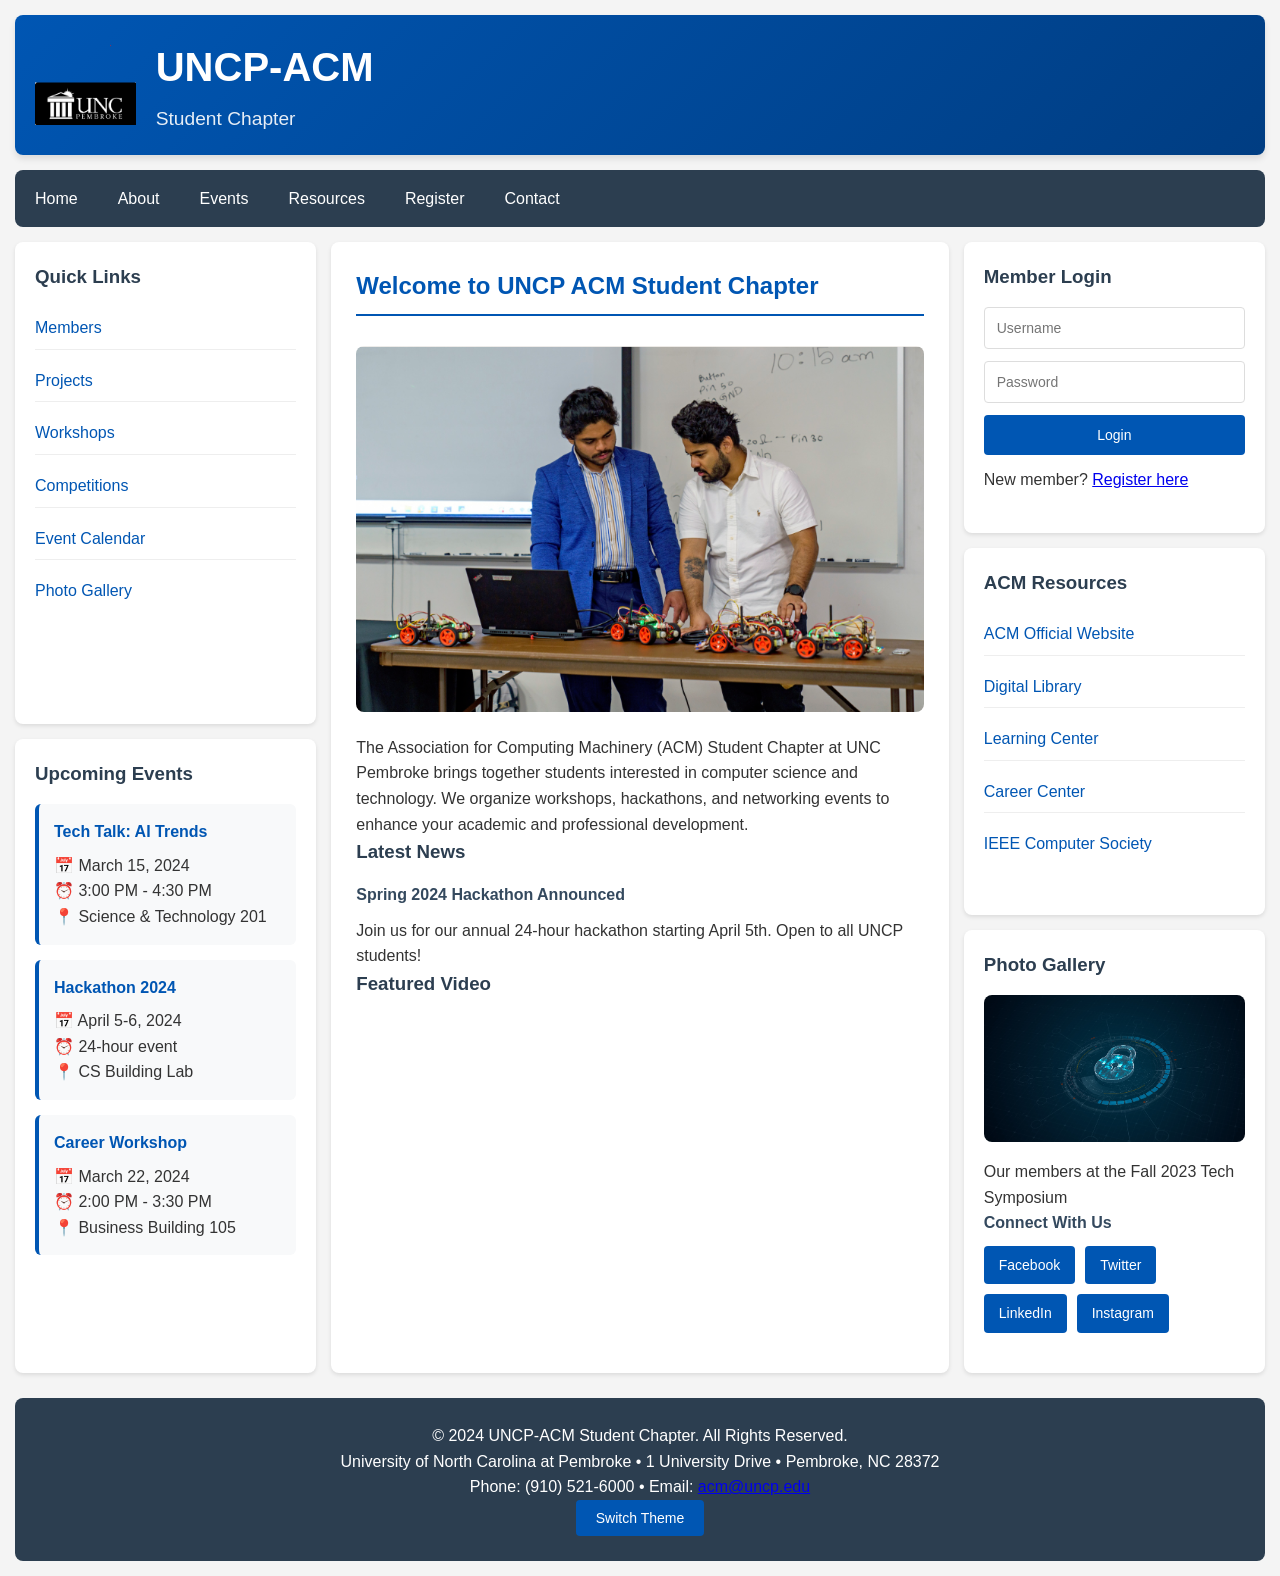
<file: index.html>
<!DOCTYPE html>
<html lang="en">
<head>
    <meta charset="UTF-8">
    <meta name="viewport" content="width=device-width, initial-scale=1.0">
    <title>UNCP-ACM Student Chapter</title>
    <link rel="stylesheet" href="theme1.css" id="theme-style">
</head>
<body>
    <div class="grid-container">
        <header>
            <div class="logo">
                <img src="UNCP.png" alt="UNCP Logo" class="logo-img">
                <div class="logo-text">
                    <h1>UNCP-ACM</h1>
                    <p>Student Chapter</p>
                </div>
            </div>
        </header>

        <nav class="navBar">
            <ul>
                <li><a href="index.html">Home</a></li>
                <li><a href="#about">About</a></li>
                <li><a href="#events">Events</a></li>
                <li><a href="#resources">Resources</a></li>
                <li><a href="register.html">Register</a></li>
                <li><a href="#contact" style="float: right;">Contact</a></li>
            </ul>
        </nav>

        <div class="leftTopBox">
            <h3>Quick Links</h3>
            <ul>
                <li><a href="#members">Members</a></li>
                <li><a href="#projects">Projects</a></li>
                <li><a href="#workshops">Workshops</a></li>
                <li><a href="#competitions">Competitions</a></li>
                <li><a href="#calendar">Event Calendar</a></li>
                <li><a href="#photos">Photo Gallery</a></li>
            </ul>
        </div>

        <div class="midBox">
            <h2>Welcome to UNCP ACM Student Chapter</h2>
            <img src="CS.png" alt="Computer Science Department" class="main-image">
            <p>The Association for Computing Machinery (ACM) Student Chapter at UNC Pembroke brings together students interested in computer science and technology. We organize workshops, hackathons, and networking events to enhance your academic and professional development.</p>
            
            <h3>Latest News</h3>
            <div class="news-item">
                <h4>Spring 2024 Hackathon Announced</h4>
                <p>Join us for our annual 24-hour hackathon starting April 5th. Open to all UNCP students!</p>
            </div>
            
            <h3>Featured Video</h3>
            <div class="video-container">
                <iframe width="100%" height="315" src="https://www.youtube.com/embed/LZ3Dc3PBq1E" 
                        title="ACM Student Chapter Introduction" frameborder="0" 
                        allow="accelerometer; autoplay; clipboard-write; encrypted-media; gyroscope; picture-in-picture" 
                        allowfullscreen>
                </iframe>
            </div>
        </div>

        <div class="rightTopBox">
            <h3>Member Login</h3>
            <form class="login-form">
                <input type="text" placeholder="Username" required>
                <input type="password" placeholder="Password" required>
                <button type="submit">Login</button>
                <p>New member? <a href="register.html" target="_blank">Register here</a></p>
            </form>
        </div>

        <div class="leftBottomBox">
            <h3>Upcoming Events</h3>
            <div class="event">
                <h4>Tech Talk: AI Trends</h4>
                <p>📅 March 15, 2024</p>
                <p>⏰ 3:00 PM - 4:30 PM</p>
                <p>📍 Science & Technology 201</p>
            </div>
            <div class="event">
                <h4>Hackathon 2024</h4>
                <p>📅 April 5-6, 2024</p>
                <p>⏰ 24-hour event</p>
                <p>📍 CS Building Lab</p>
            </div>
            <div class="event">
                <h4>Career Workshop</h4>
                <p>📅 March 22, 2024</p>
                <p>⏰ 2:00 PM - 3:30 PM</p>
                <p>📍 Business Building 105</p>
            </div>
        </div>

        <div class="rightMidBox">
            <h3>ACM Resources</h3>
            <ul>
                <li><a href="https://www.acm.org" target="_blank">ACM Official Website</a></li>
                <li><a href="https://dl.acm.org" target="_blank">Digital Library</a></li>
                <li><a href="https://learning.acm.org" target="_blank">Learning Center</a></li>
                <li><a href="https://careers.acm.org" target="_blank">Career Center</a></li>
                <li><a href="https://www.computer.org" target="_blank">IEEE Computer Society</a></li>
            </ul>
        </div>

        <div class="rightBottomBox">
            <h3>Photo Gallery</h3>
            <img src="Photo.png" alt="ACM Student Activities" class="gallery-image">
            <p>Our members at the Fall 2023 Tech Symposium</p>
            
            <h4>Connect With Us</h4>
            <div class="social-links">
                <a href="#facebook">Facebook</a>
                <a href="#twitter">Twitter</a>
                <a href="#linkedin">LinkedIn</a>
                <a href="#instagram">Instagram</a>
            </div>
        </div>

        <footer>
            <div class="footer-content">
                <p>&copy; 2024 UNCP-ACM Student Chapter. All Rights Reserved.</p>
                <p>University of North Carolina at Pembroke • 1 University Drive • Pembroke, NC 28372</p>
                <p>Phone: (910) 521-6000 • Email: <a href="mailto:acm@uncp.edu">acm@uncp.edu</a></p>
                <button onclick="toggleTheme()">Switch Theme</button>
            </div>
        </footer>
    </div>

    <script>
        function toggleTheme() {
            const themeStyle = document.getElementById('theme-style');
            if (themeStyle.getAttribute('href') === 'theme1.css') {
                themeStyle.setAttribute('href', 'theme2.css');
            } else {
                themeStyle.setAttribute('href', 'theme1.css');
            }
        }
    </script>
</body>
</html>
</file>
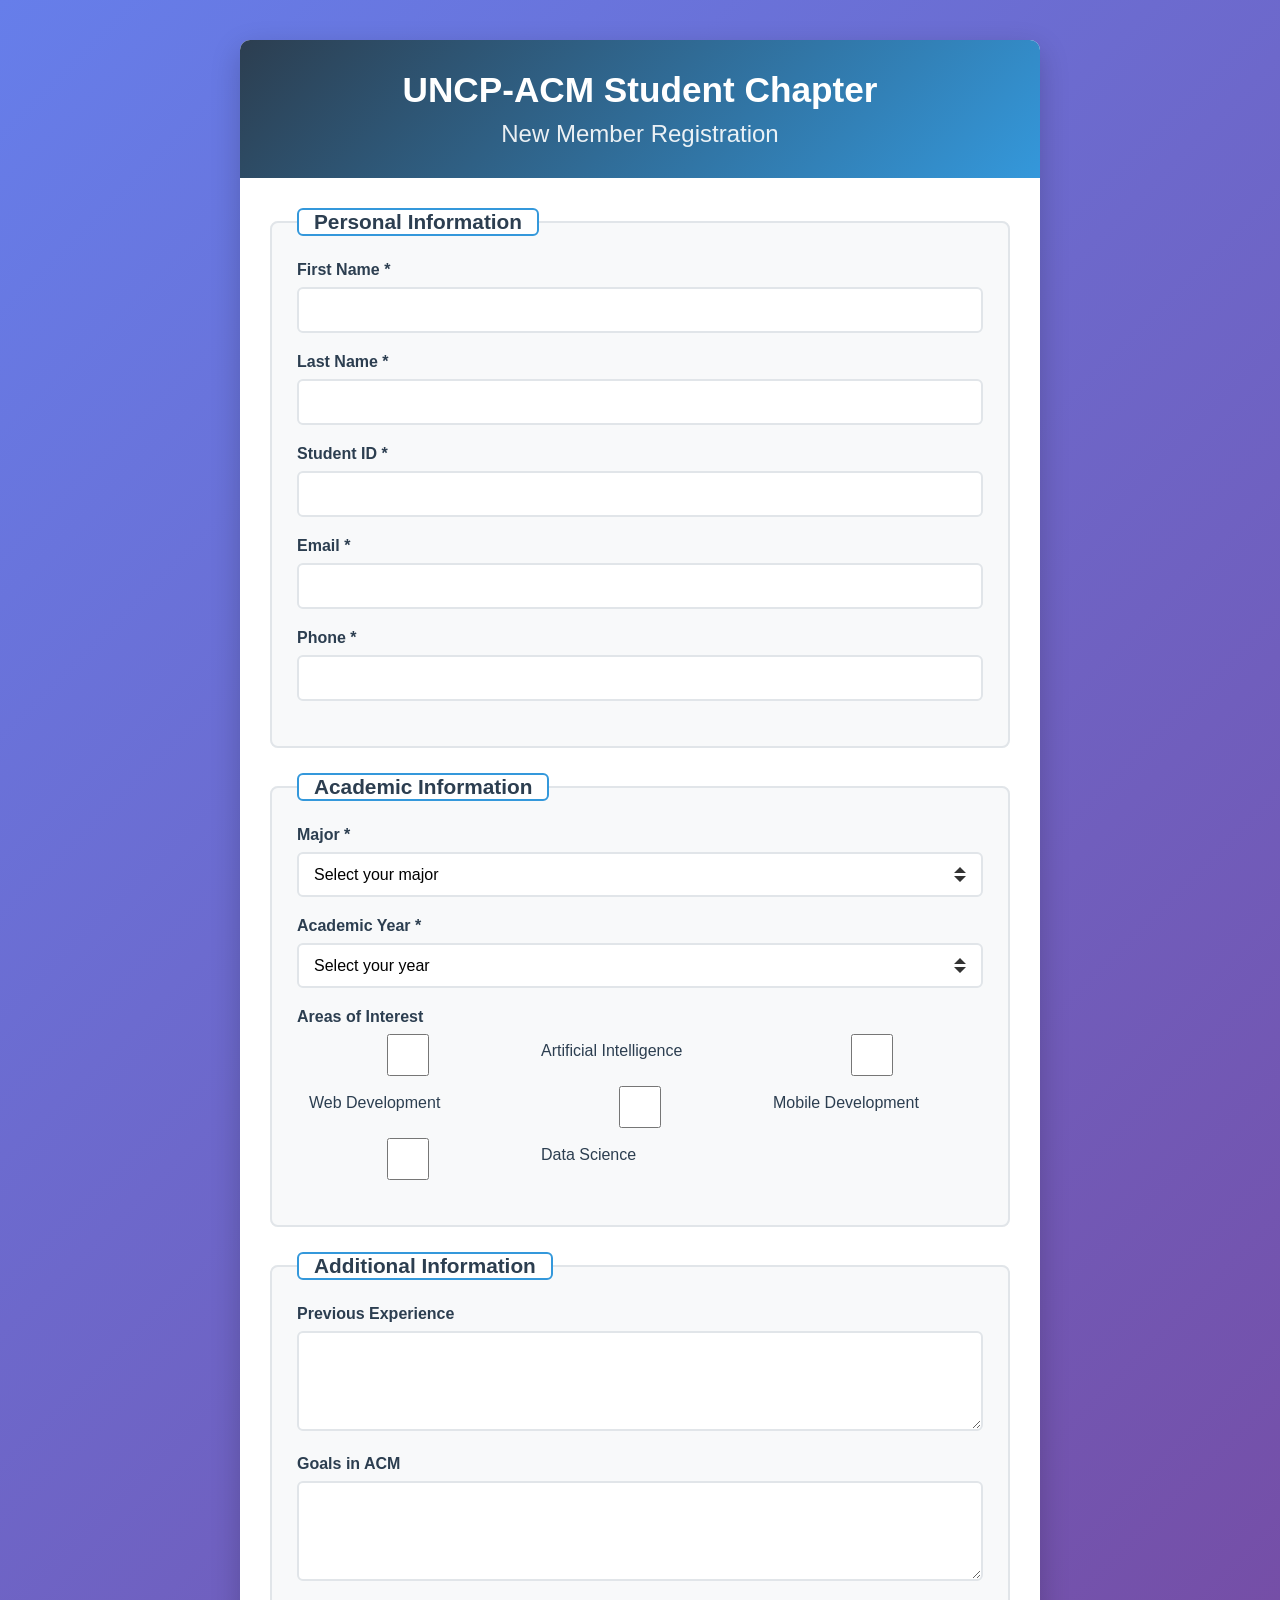
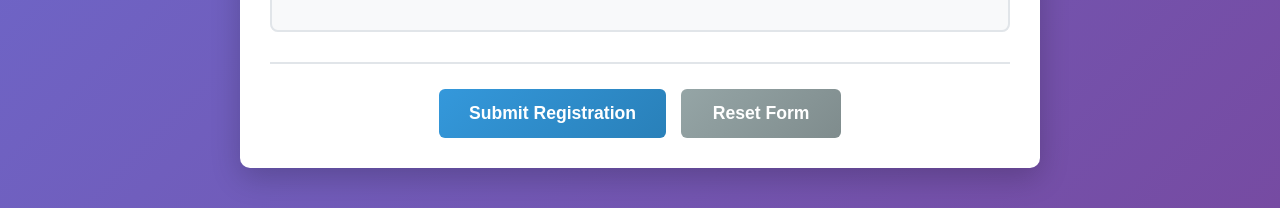
<file: confirm.html>
<!DOCTYPE html>
<html lang="en">
<head>
    <meta charset="UTF-8">
    <meta name="viewport" content="width=device-width, initial-scale=1.0">
    <title>UNCP-ACM - Registration Confirmation</title>
    <link rel="stylesheet" href="confirm.css">
</head>
<body onload="init()">
    <div class="container">
        <header>
            <h1>UNCP-ACM Student Chapter</h1>
            <h2>Registration Confirmation</h2>
            <p>Please review your information before submitting</p>
        </header>

        <div class="confirmation-content">
            <table id="confirmationTable">
                <tr>
                    <td><strong>First Name:</strong></td>
                    <td id="firstNameCell"></td>
                </tr>
                <tr>
                    <td><strong>Last Name:</strong></td>
                    <td id="lastNameCell"></td>
                </tr>
                <tr>
                    <td><strong>Student ID:</strong></td>
                    <td id="studentIdCell"></td>
                </tr>
                <tr>
                    <td><strong>Email:</strong></td>
                    <td id="emailCell"></td>
                </tr>
                <tr>
                    <td><strong>Phone:</strong></td>
                    <td id="phoneCell"></td>
                </tr>
                <tr>
                    <td><strong>Major:</strong></td>
                    <td id="majorCell"></td>
                </tr>
                <tr>
                    <td><strong>Academic Year:</strong></td>
                    <td id="yearCell"></td>
                </tr>
                <tr>
                    <td><strong>Areas of Interest:</strong></td>
                    <td id="interestsCell"></td>
                </tr>
                <tr>
                    <td><strong>Previous Experience:</strong></td>
                    <td id="experienceCell"></td>
                </tr>
                <tr>
                    <td><strong>Goals in ACM:</strong></td>
                    <td id="goalsCell"></td>
                </tr>
            </table>

            <div class="confirmation-actions">
                <button onclick="submitRegistration()" class="btn btn-confirm">Confirm Registration</button>
                <button onclick="goBack()" class="btn btn-edit">Edit Information</button>
            </div>
        </div>
    </div>

    <script src="confirm.js"></script>
</body>
</html>
</file>
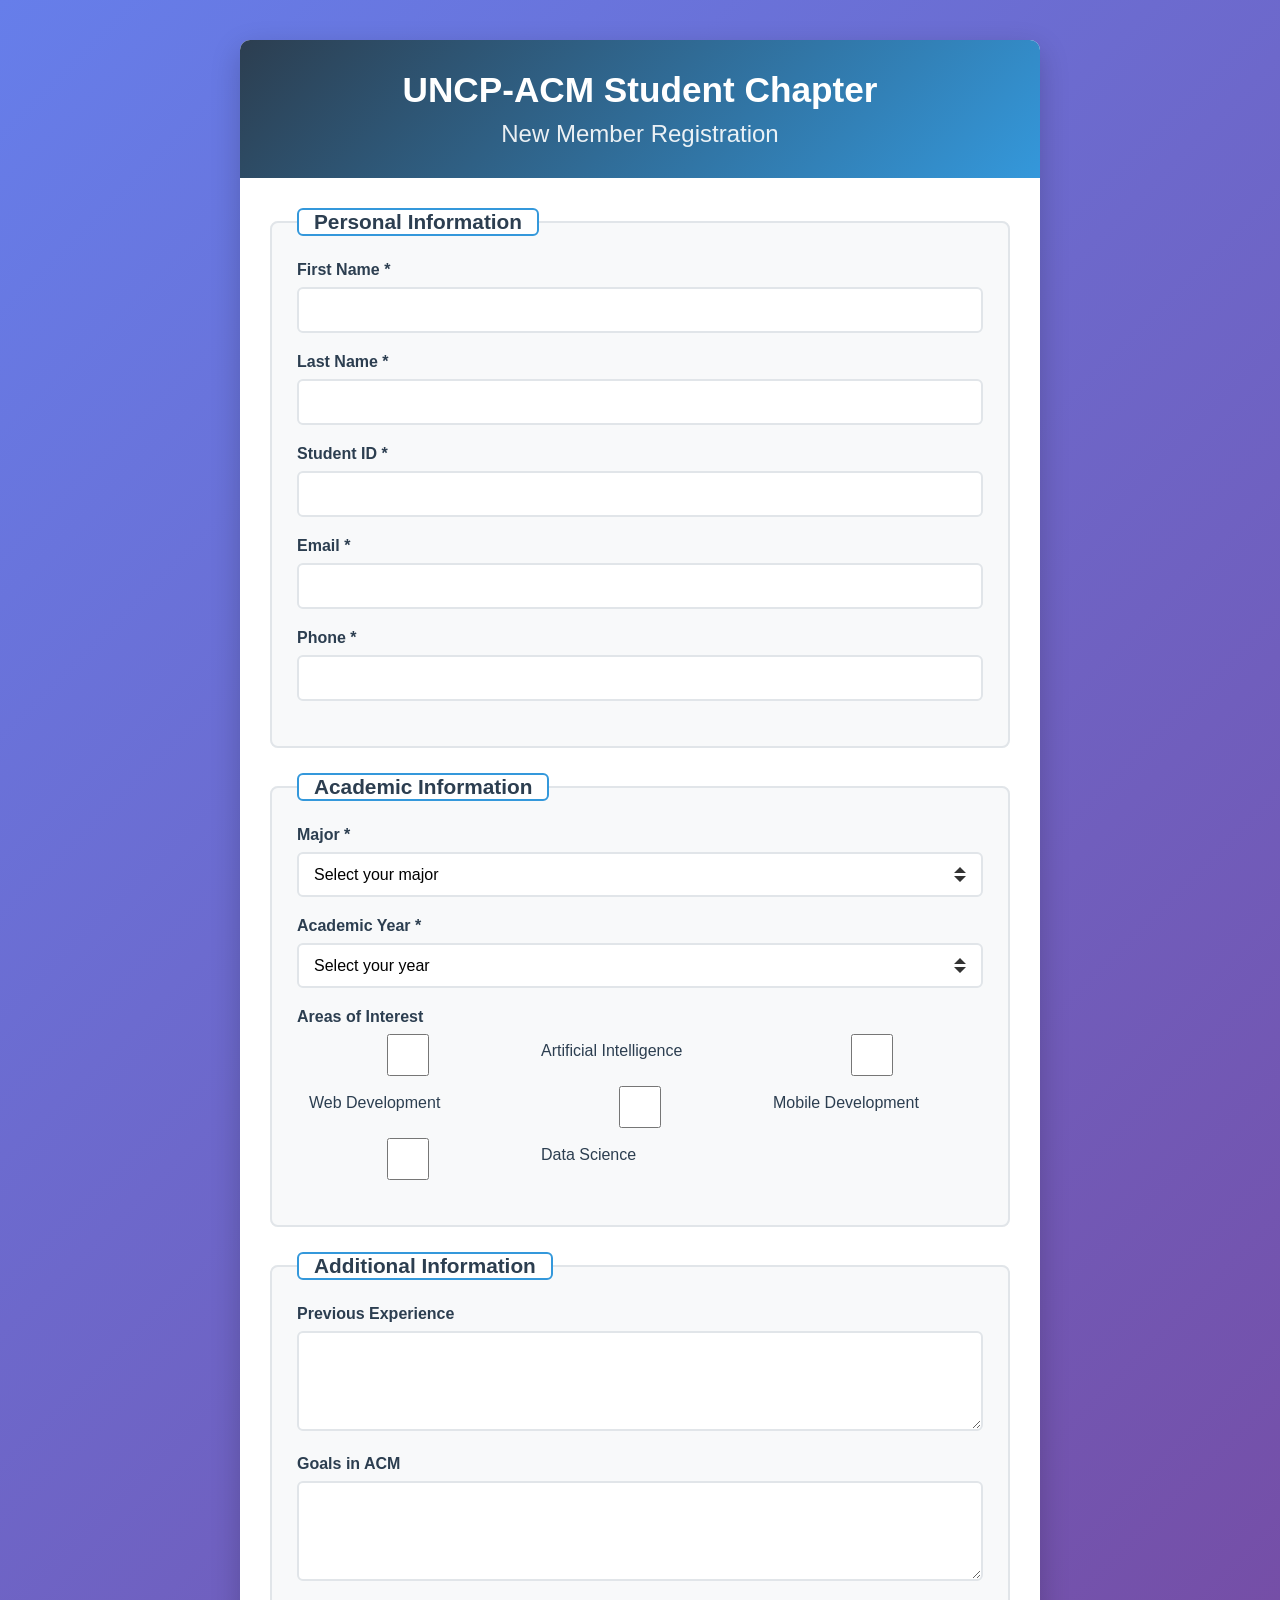
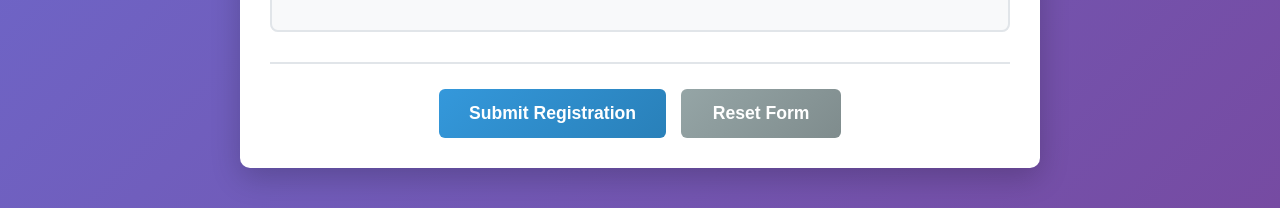
<file: register.html>
<!DOCTYPE html>
<html lang="en">
<head>
    <meta charset="UTF-8">
    <meta name="viewport" content="width=device-width, initial-scale=1.0">
    <title>UNCP-ACM Student Chapter - Registration</title>
    <link rel="stylesheet" href="register.css">
</head>
<body>
    <div class="container">
        <header>
            <h1>UNCP-ACM Student Chapter</h1>
            <h2>New Member Registration</h2>
        </header>

        <form id="registrationForm" class="registration-form">
            <fieldset>
                <legend>Personal Information</legend>
                
                <div class="form-group">
                    <label for="fname">First Name *</label>
                    <input type="text" id="fname" name="firstname" required>
                </div>

                <div class="form-group">
                    <label for="lname">Last Name *</label>
                    <input type="text" id="lname" name="lastname" required>
                </div>

                <div class="form-group">
                    <label for="studentId">Student ID *</label>
                    <input type="text" id="studentId" name="studentid" required pattern="[0-9]{9}">
                </div>

                <div class="form-group">
                    <label for="email">Email *</label>
                    <input type="email" id="email" name="email" required>
                </div>

                <div class="form-group">
                    <label for="phone">Phone *</label>
                    <input type="tel" id="phone" name="phone" required pattern="[0-9]{3}-[0-9]{3}-[0-9]{4}">
                </div>
            </fieldset>

            <fieldset>
                <legend>Academic Information</legend>
                
                <div class="form-group">
                    <label for="major">Major *</label>
                    <select id="major" name="major" required>
                        <option value="">Select your major</option>
                        <option value="cs">Computer Science</option>
                        <option value="it">Information Technology</option>
                        <option value="cyber">Cybersecurity</option>
                        <option value="ds">Data Science</option>
                        <option value="other">Other</option>
                    </select>
                </div>

                <div class="form-group">
                    <label for="year">Academic Year *</label>
                    <select id="year" name="year" required>
                        <option value="">Select your year</option>
                        <option value="freshman">Freshman</option>
                        <option value="sophomore">Sophomore</option>
                        <option value="junior">Junior</option>
                        <option value="senior">Senior</option>
                        <option value="graduate">Graduate</option>
                    </select>
                </div>

                <div class="form-group">
                    <label>Areas of Interest</label>
                    <div class="checkbox-group">
                        <input type="checkbox" id="ai" name="interests" value="ai">
                        <label for="ai">Artificial Intelligence</label>
                        
                        <input type="checkbox" id="web" name="interests" value="web">
                        <label for="web">Web Development</label>
                        
                        <input type="checkbox" id="mobile" name="interests" value="mobile">
                        <label for="mobile">Mobile Development</label>
                        
                        <input type="checkbox" id="data" name="interests" value="data">
                        <label for="data">Data Science</label>
                    </div>
                </div>
            </fieldset>

            <fieldset>
                <legend>Additional Information</legend>
                
                <div class="form-group">
                    <label for="experience">Previous Experience</label>
                    <textarea id="experience" name="experience" rows="4"></textarea>
                </div>

                <div class="form-group">
                    <label for="goals">Goals in ACM</label>
                    <textarea id="goals" name="goals" rows="4"></textarea>
                </div>
            </fieldset>

            <div class="form-actions">
                <button type="submit" class="btn btn-primary">Submit Registration</button>
                <button type="reset" class="btn btn-secondary">Reset Form</button>
            </div>
        </form>
    </div>

    <script src="register.js"></script>
</body>
</html>
</file>
<file: theme1.css>
/* theme1.css - Blue Theme */
* {
    box-sizing: border-box;
    margin: 0;
    padding: 0;
}

body {
    font-family: 'Segoe UI', Tahoma, Geneva, Verdana, sans-serif;
    line-height: 1.6;
    color: #333;
    background-color: #f4f4f4;
}

.grid-container {
    display: grid;
    grid-template-columns: 1fr 1fr 1fr 1fr;
    grid-gap: 15px;
    padding: 15px;
    max-width: 1400px;
    margin: 0 auto;
}

/* Header Styles */
header {
    grid-column: 1 / 5;
    grid-row: 1;
    background: linear-gradient(135deg, #0056b3, #003d82);
    color: white;
    padding: 20px;
    border-radius: 8px;
    box-shadow: 0 4px 6px rgba(0,0,0,0.1);
}

.logo {
    display: flex;
    align-items: center;
    gap: 20px;
}

.logo-img {
    height: 80px;
    width: auto;
}

.logo-text h1 {
    font-size: 2.5em;
    margin-bottom: 5px;
}

.logo-text p {
    font-size: 1.2em;
    opacity: 0.9;
}

/* Navigation Styles */
.navBar {
    grid-column: 1 / 5;
    grid-row: 2;
    background-color: #2c3e50;
    border-radius: 8px;
    overflow: hidden;
}

.navBar ul {
    list-style-type: none;
    margin: 0;
    padding: 0;
    overflow: hidden;
}

.navBar li {
    float: left;
}

.navBar li a {
    display: block;
    color: white;
    text-align: center;
    padding: 16px 20px;
    text-decoration: none;
    transition: background-color 0.3s;
}

.navBar li a:hover {
    background-color: #34495e;
}

/* Grid Item Styles */
.leftTopBox {
    grid-column: 1;
    grid-row: 3 / 6;
    background-color: white;
    padding: 20px;
    border-radius: 8px;
    box-shadow: 0 2px 4px rgba(0,0,0,0.1);
}

.midBox {
    grid-column: 2 / 4;
    grid-row: 3 / 9;
    background-color: white;
    padding: 25px;
    border-radius: 8px;
    box-shadow: 0 2px 4px rgba(0,0,0,0.1);
}

.rightTopBox {
    grid-column: 4;
    grid-row: 3 / 5;
    background-color: white;
    padding: 20px;
    border-radius: 8px;
    box-shadow: 0 2px 4px rgba(0,0,0,0.1);
}

.leftBottomBox {
    grid-column: 1;
    grid-row: 6 / 9;
    background-color: white;
    padding: 20px;
    border-radius: 8px;
    box-shadow: 0 2px 4px rgba(0,0,0,0.1);
}

.rightMidBox {
    grid-column: 4;
    grid-row: 5 / 7;
    background-color: white;
    padding: 20px;
    border-radius: 8px;
    box-shadow: 0 2px 4px rgba(0,0,0,0.1);
}

.rightBottomBox {
    grid-column: 4;
    grid-row: 7 / 9;
    background-color: white;
    padding: 20px;
    border-radius: 8px;
    box-shadow: 0 2px 4px rgba(0,0,0,0.1);
}

/* Footer Styles */
footer {
    grid-column: 1 / 5;
    grid-row: 9;
    background-color: #2c3e50;
    color: white;
    padding: 25px;
    text-align: center;
    border-radius: 8px;
    margin-top: 10px;
}

.footer-content {
    max-width: 800px;
    margin: 0 auto;
}

/* Content Styles */
h2 {
    color: #0056b3;
    margin-bottom: 15px;
    border-bottom: 2px solid #0056b3;
    padding-bottom: 8px;
}

h3 {
    color: #2c3e50;
    margin-bottom: 15px;
}

h4 {
    color: #34495e;
    margin-bottom: 10px;
}

.main-image {
    width: 100%;
    height: auto;
    border-radius: 8px;
    margin: 15px 0;
}

.gallery-image {
    width: 100%;
    height: auto;
    border-radius: 8px;
    margin-bottom: 10px;
}

.video-container {
    position: relative;
    padding-bottom: 56.25%;
    height: 0;
    overflow: hidden;
    margin: 15px 0;
}

.video-container iframe {
    position: absolute;
    top: 0;
    left: 0;
    width: 100%;
    height: 100%;
    border-radius: 8px;
}

/* Form Styles */
.login-form {
    display: flex;
    flex-direction: column;
    gap: 12px;
}

.login-form input {
    padding: 12px;
    border: 1px solid #ddd;
    border-radius: 4px;
    font-size: 14px;
}

.login-form button {
    padding: 12px;
    background-color: #0056b3;
    color: white;
    border: none;
    border-radius: 4px;
    cursor: pointer;
    font-size: 14px;
    transition: background-color 0.3s;
}

.login-form button:hover {
    background-color: #003d82;
}

/* List Styles */
ul {
    list-style-type: none;
}

.leftTopBox ul li, .rightMidBox ul li {
    margin-bottom: 10px;
    padding: 8px 0;
    border-bottom: 1px solid #eee;
}

.leftTopBox ul li:last-child, .rightMidBox ul li:last-child {
    border-bottom: none;
}

.leftTopBox a, .rightMidBox a {
    color: #0056b3;
    text-decoration: none;
    transition: color 0.3s;
}

.leftTopBox a:hover, .rightMidBox a:hover {
    color: #003d82;
    text-decoration: underline;
}

/* Event Styles */
.event {
    background-color: #f8f9fa;
    padding: 15px;
    margin-bottom: 15px;
    border-radius: 6px;
    border-left: 4px solid #0056b3;
}

.event h4 {
    color: #0056b3;
    margin-bottom: 8px;
}

/* Social Links */
.social-links {
    display: flex;
    gap: 10px;
    flex-wrap: wrap;
}

.social-links a {
    background-color: #0056b3;
    color: white;
    padding: 8px 15px;
    border-radius: 4px;
    text-decoration: none;
    font-size: 14px;
    transition: background-color 0.3s;
}

.social-links a:hover {
    background-color: #003d82;
}

/* Theme Toggle Button */
button {
    background-color: #0056b3;
    color: white;
    border: none;
    padding: 10px 20px;
    border-radius: 4px;
    cursor: pointer;
    font-size: 14px;
    transition: background-color 0.3s;
}

button:hover {
    background-color: #003d82;
}

/* Responsive Design */
@media screen and (max-width: 1200px) {
    .grid-container {
        grid-template-columns: 1fr 1fr;
    }
    
    header, .navBar, footer {
        grid-column: 1 / 3;
    }
    
    .midBox {
        grid-column: 1 / 3;
        grid-row: 3 / 5;
    }
    
    .leftTopBox {
        grid-column: 1;
        grid-row: 5 / 7;
    }
    
    .leftBottomBox {
        grid-column: 1;
        grid-row: 7 / 9;
    }
    
    .rightTopBox {
        grid-column: 2;
        grid-row: 5 / 7;
    }
    
    .rightMidBox {
        grid-column: 2;
        grid-row: 7 / 8;
    }
    
    .rightBottomBox {
        grid-column: 2;
        grid-row: 8 / 9;
    }
}

@media screen and (max-width: 768px) {
    .grid-container {
        grid-template-columns: 1fr;
        padding: 10px;
    }
    
    header, .navBar, .leftTopBox, .midBox, .rightTopBox, 
    .leftBottomBox, .rightMidBox, .rightBottomBox, footer {
        grid-column: 1;
    }
    
    .logo {
        flex-direction: column;
        text-align: center;
    }
    
    .navBar li {
        float: none;
        width: 100%;
    }
    
    .navBar li a {
        padding: 12px;
    }
    
    .social-links {
        justify-content: center;
    }
    
    header {
        grid-row: 1;
    }
    
    .navBar {
        grid-row: 2;
    }
    
    .midBox {
        grid-row: 3;
    }
    
    .leftTopBox {
        grid-row: 4;
    }
    
    .rightTopBox {
        grid-row: 5;
    }
    
    .leftBottomBox {
        grid-row: 6;
    }
    
    .rightMidBox {
        grid-row: 7;
    }
    
    .rightBottomBox {
        grid-row: 8;
    }
    
    footer {
        grid-row: 9;
    }
}
</file>
<file: confirm.css>
* {
    margin: 0;
    padding: 0;
    box-sizing: border-box;
    font-family: 'Segoe UI', Tahoma, Geneva, Verdana, sans-serif;
}

body {
    background: linear-gradient(135deg, #667eea 0%, #764ba2 100%);
    min-height: 100vh;
    display: flex;
    justify-content: center;
    align-items: flex-start;
    padding: 20px;
}

.container {
    width: 100%;
    max-width: 800px;
    background: white;
    border-radius: 10px;
    box-shadow: 0 10px 30px rgba(0, 0, 0, 0.2);
    overflow: hidden;
    margin: 20px 0;
}

header {
    background: linear-gradient(135deg, #27ae60, #2ecc71);
    color: white;
    padding: 30px;
    text-align: center;
}

header h1 {
    font-size: 2.2em;
    margin-bottom: 10px;
}

header h2 {
    font-size: 1.5em;
    font-weight: 300;
    margin-bottom: 10px;
}

header p {
    font-size: 1.1em;
    opacity: 0.9;
}

.confirmation-content {
    padding: 30px;
}

table {
    width: 100%;
    border-collapse: collapse;
    margin-bottom: 30px;
    background: #f8f9fa;
    border-radius: 8px;
    overflow: hidden;
    box-shadow: 0 2px 10px rgba(0, 0, 0, 0.1);
}

tr {
    border-bottom: 1px solid #e1e5e9;
}

tr:last-child {
    border-bottom: none;
}

td {
    padding: 15px 20px;
    vertical-align: top;
}

td:first-child {
    width: 200px;
    font-weight: 600;
    color: #2c3e50;
    background: #ecf0f1;
}

td:last-child {
    background: white;
    color: #34495e;
}

.confirmation-actions {
    display: flex;
    gap: 15px;
    justify-content: center;
    padding-top: 25px;
    border-top: 2px solid #e1e5e9;
}

.btn {
    padding: 14px 30px;
    border: none;
    border-radius: 6px;
    font-size: 1.1em;
    font-weight: 600;
    cursor: pointer;
    transition: all 0.3s ease;
    min-width: 200px;
}

.btn-confirm {
    background: linear-gradient(135deg, #27ae60, #229954);
    color: white;
}

.btn-confirm:hover {
    background: linear-gradient(135deg, #229954, #1e8449);
    transform: translateY(-2px);
    box-shadow: 0 5px 15px rgba(39, 174, 96, 0.4);
}

.btn-edit {
    background: linear-gradient(135deg, #e67e22, #d35400);
    color: white;
}

.btn-edit:hover {
    background: linear-gradient(135deg, #d35400, #ba4a00);
    transform: translateY(-2px);
    box-shadow: 0 5px 15px rgba(230, 126, 34, 0.4);
}

@media (max-width: 768px) {
    .container {
        margin: 10px;
    }
    
    .confirmation-content {
        padding: 20px;
    }
    
    table {
        font-size: 0.9em;
    }
    
    td {
        padding: 12px 15px;
    }
    
    td:first-child {
        width: 150px;
    }
    
    .confirmation-actions {
        flex-direction: column;
    }
    
    .btn {
        width: 100%;
        min-width: auto;
    }
}
</file>
<file: register.css>
* {
    margin: 0;
    padding: 0;
    box-sizing: border-box;
    font-family: 'Segoe UI', Tahoma, Geneva, Verdana, sans-serif;
}

body {
    background: linear-gradient(135deg, #667eea 0%, #764ba2 100%);
    min-height: 100vh;
    display: flex;
    justify-content: center;
    align-items: flex-start;
    padding: 20px;
}

.container {
    width: 100%;
    max-width: 800px;
    background: white;
    border-radius: 10px;
    box-shadow: 0 10px 30px rgba(0, 0, 0, 0.2);
    overflow: hidden;
    margin: 20px 0;
}

header {
    background: linear-gradient(135deg, #2c3e50, #3498db);
    color: white;
    padding: 30px;
    text-align: center;
}

header h1 {
    font-size: 2.2em;
    margin-bottom: 10px;
}

header h2 {
    font-size: 1.5em;
    font-weight: 300;
    opacity: 0.9;
}

.registration-form {
    padding: 30px;
}

fieldset {
    border: 2px solid #e1e5e9;
    border-radius: 8px;
    padding: 25px;
    margin-bottom: 25px;
    background: #f8f9fa;
}

legend {
    font-size: 1.3em;
    font-weight: 600;
    color: #2c3e50;
    padding: 0 15px;
    background: white;
    border-radius: 6px;
    border: 2px solid #3498db;
}

.form-group {
    margin-bottom: 20px;
}

label {
    display: block;
    margin-bottom: 8px;
    font-weight: 600;
    color: #2c3e50;
    font-size: 1em;
}

input[type="text"],
input[type="email"],
input[type="tel"],
select,
textarea {
    width: 100%;
    padding: 12px 15px;
    border: 2px solid #e1e5e9;
    border-radius: 6px;
    font-size: 1em;
    transition: all 0.3s ease;
    background: white;
}

input[type="text"]:focus,
input[type="email"]:focus,
input[type="tel"]:focus,
select:focus,
textarea:focus {
    border-color: #3498db;
    outline: none;
    box-shadow: 0 0 0 3px rgba(52, 152, 219, 0.1);
    transform: translateY(-2px);
}

.checkbox-group {
    display: grid;
    grid-template-columns: repeat(auto-fit, minmax(200px, 1fr));
    gap: 10px;
    margin-top: 8px;
}

.checkbox-group label {
    display: flex;
    align-items: center;
    gap: 8px;
    font-weight: normal;
    cursor: pointer;
    padding: 8px 12px;
    border-radius: 6px;
    transition: background-color 0.3s ease;
}

.checkbox-group label:hover {
    background-color: #e8f4fd;
}

.checkbox-group input[type="checkbox"] {
    margin: 0;
}

textarea {
    resize: vertical;
    min-height: 100px;
    font-family: inherit;
}

select {
    appearance: none;
    background-image: url("data:image/svg+xml;charset=US-ASCII,<svg xmlns='http://www.w3.org/2000/svg' viewBox='0 0 4 5'><path fill='%23333' d='M2 0L0 2h4zm0 5L0 3h4z'/></svg>");
    background-repeat: no-repeat;
    background-position: right 15px center;
    background-size: 12px;
    padding-right: 40px;
}

.form-actions {
    display: flex;
    gap: 15px;
    justify-content: center;
    margin-top: 30px;
    padding-top: 25px;
    border-top: 2px solid #e1e5e9;
}

.btn {
    padding: 14px 30px;
    border: none;
    border-radius: 6px;
    font-size: 1.1em;
    font-weight: 600;
    cursor: pointer;
    transition: all 0.3s ease;
    min-width: 160px;
}

.btn-primary {
    background: linear-gradient(135deg, #3498db, #2980b9);
    color: white;
}

.btn-primary:hover {
    background: linear-gradient(135deg, #2980b9, #1f618d);
    transform: translateY(-2px);
    box-shadow: 0 5px 15px rgba(41, 128, 185, 0.4);
}

.btn-secondary {
    background: linear-gradient(135deg, #95a5a6, #7f8c8d);
    color: white;
}

.btn-secondary:hover {
    background: linear-gradient(135deg, #7f8c8d, #6c7b7d);
    transform: translateY(-2px);
    box-shadow: 0 5px 15px rgba(149, 165, 166, 0.4);
}

@media (max-width: 768px) {
    .container {
        margin: 10px;
    }
    
    .registration-form {
        padding: 20px;
    }
    
    fieldset {
        padding: 20px;
    }
    
    .form-actions {
        flex-direction: column;
    }
    
    .btn {
        width: 100%;
        min-width: auto;
    }
    
    .checkbox-group {
        grid-template-columns: 1fr;
    }
}
</file>
